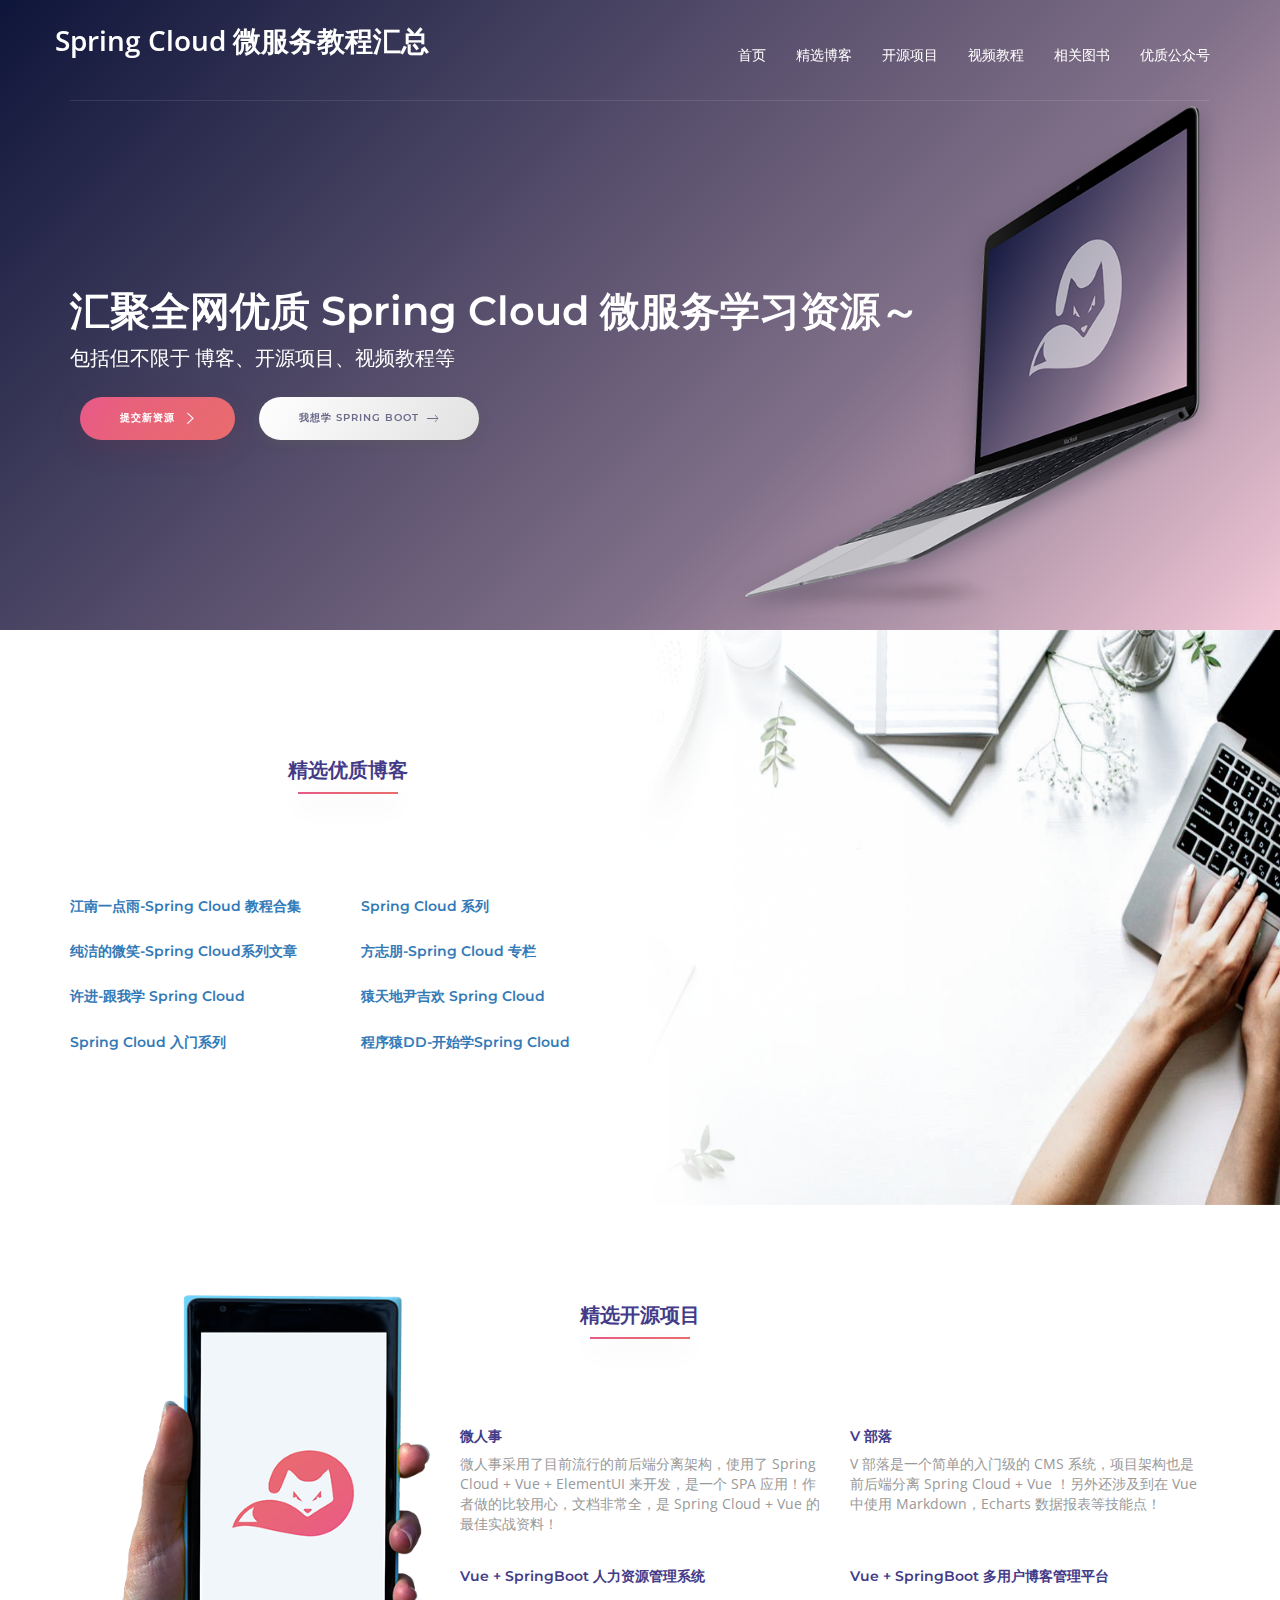
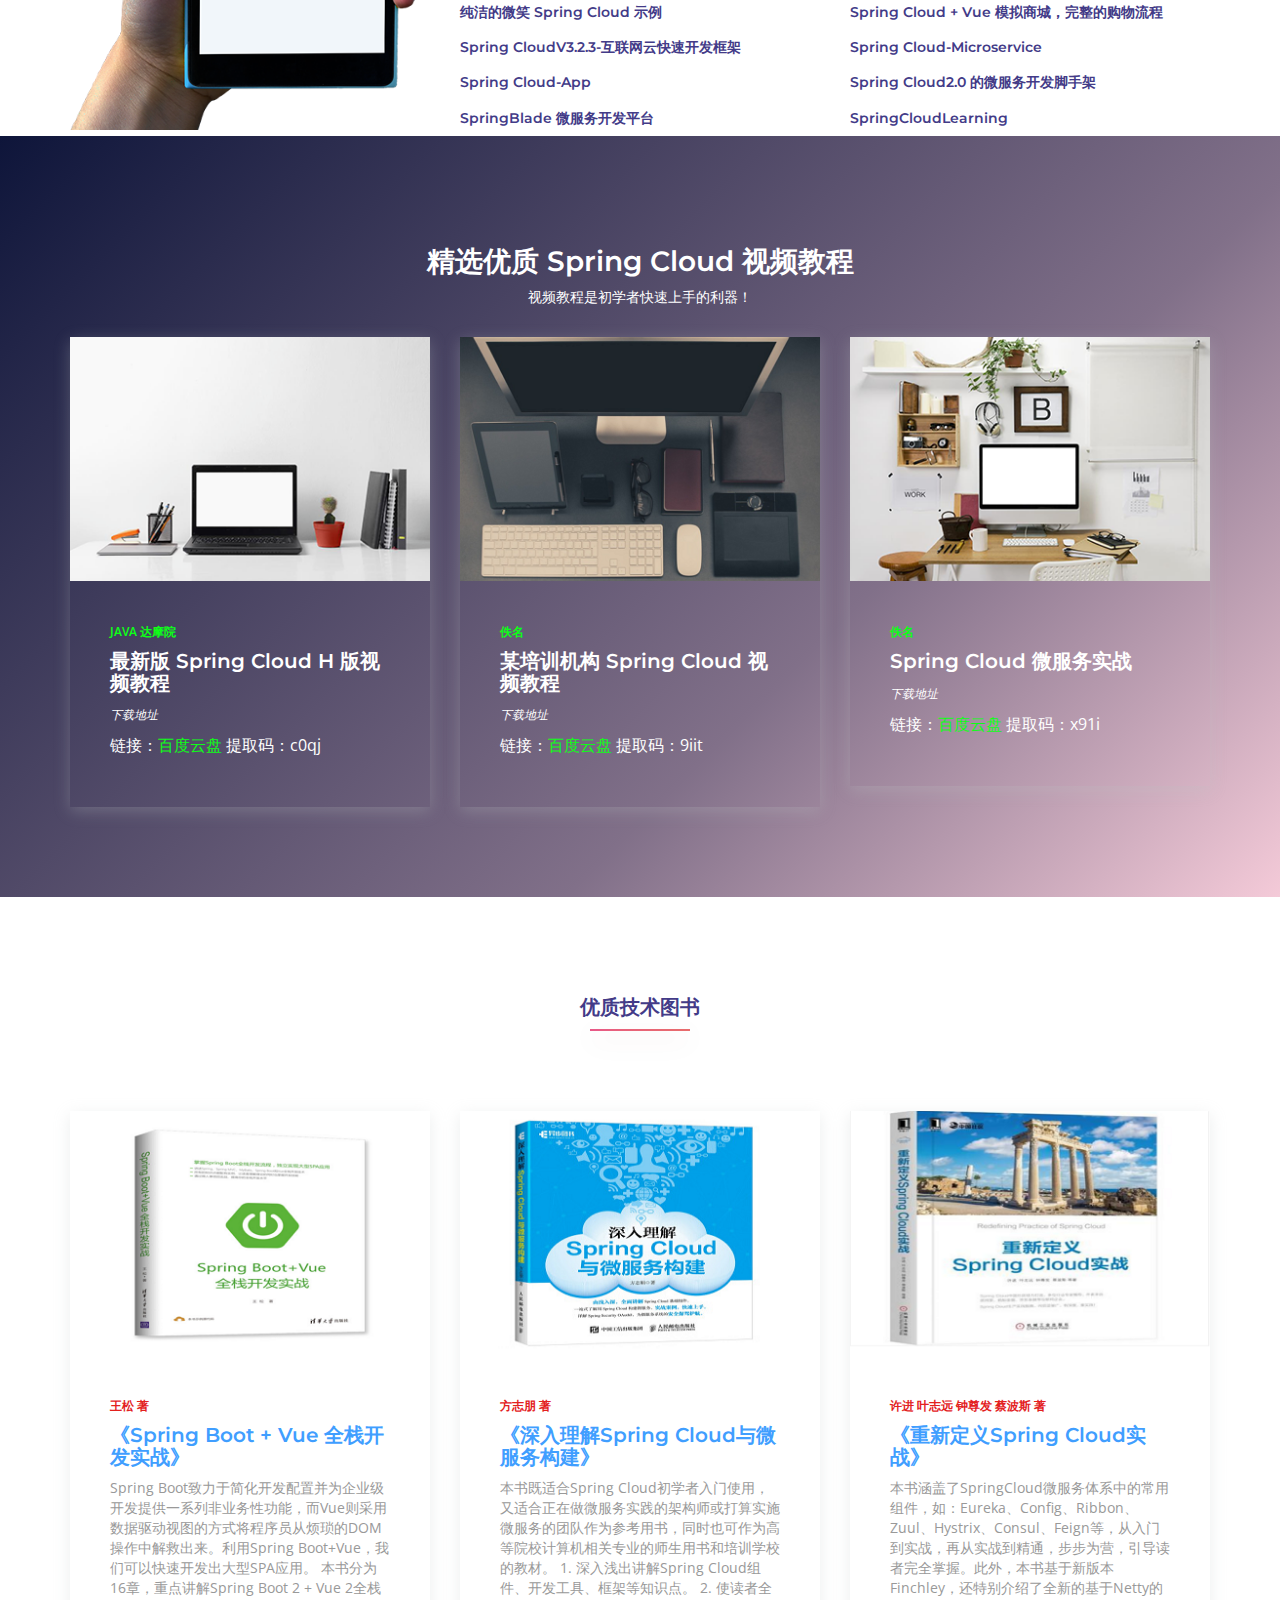
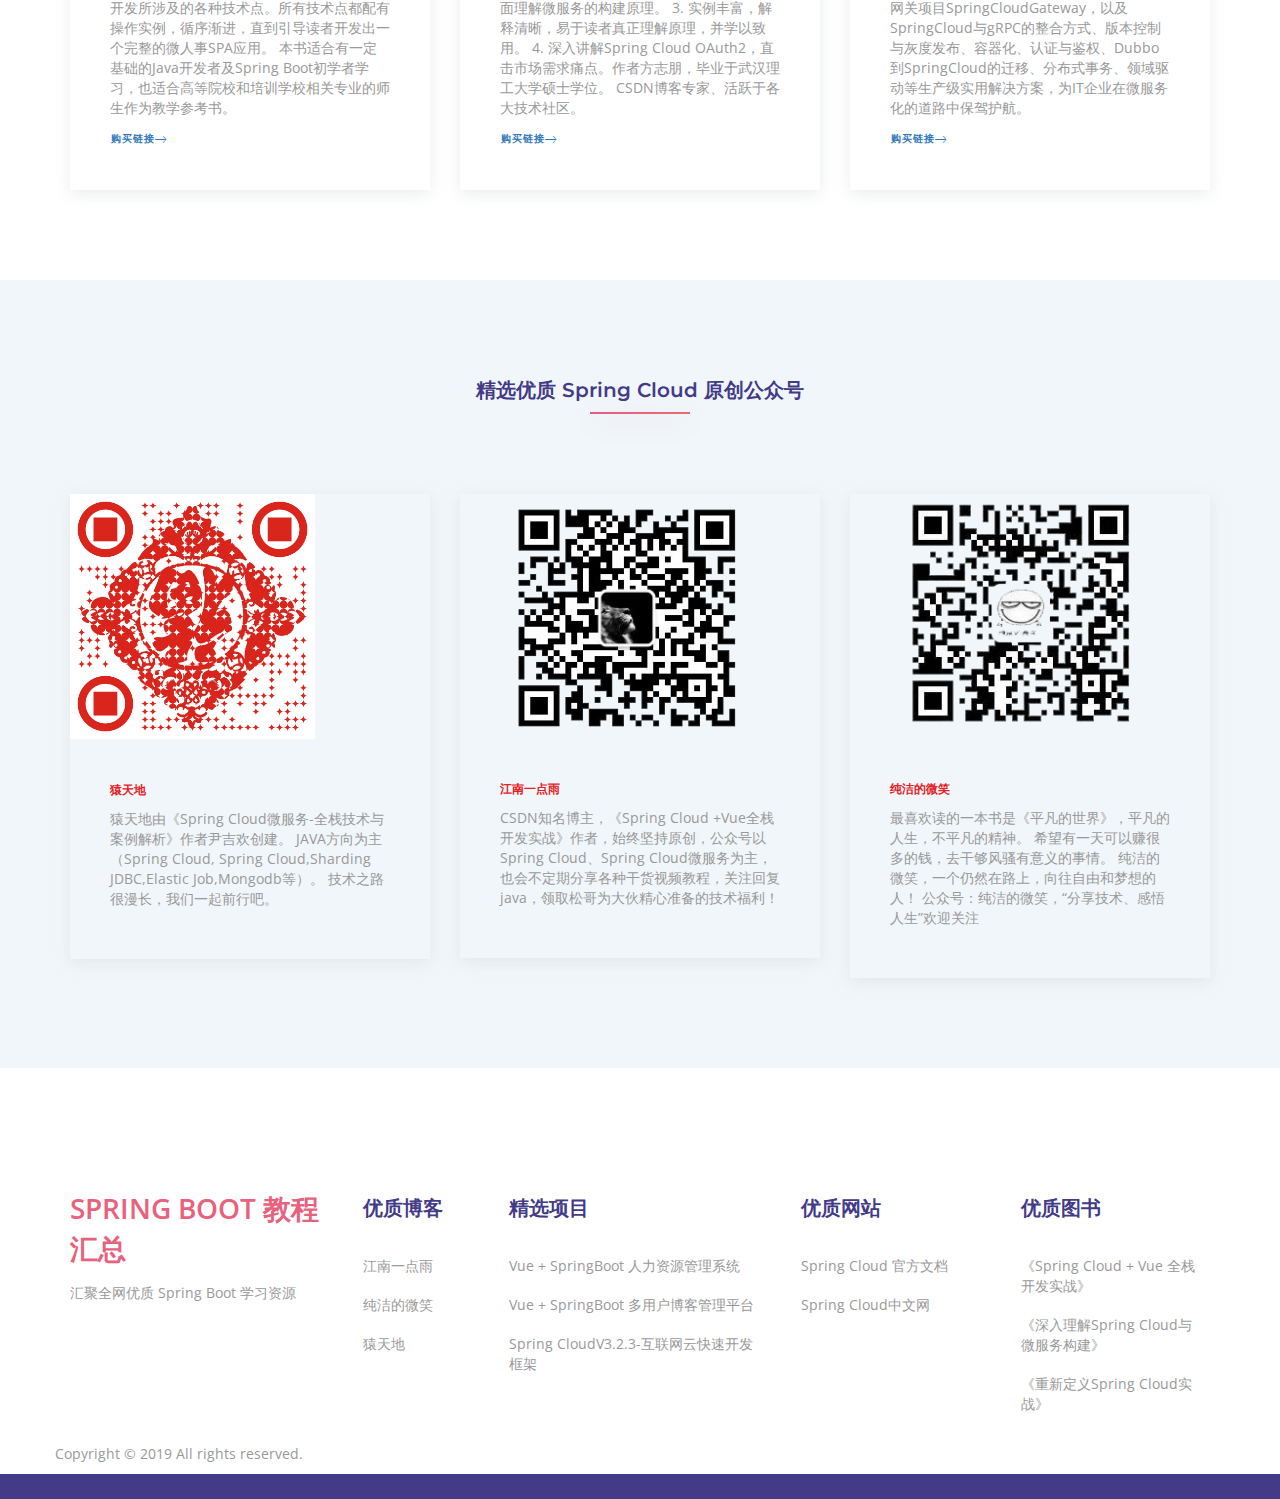
<file: index.html>
<!DOCTYPE html>
<html lang="en">
<head>
    <!-- Required meta tags always come first -->
    <meta charset="utf-8">
    <meta name="viewport" content="width=device-width, initial-scale=1, shrink-to-fit=no">
    <meta http-equiv="x-ua-compatible" content="ie=edge">
    <title>Spring Cloud 微服务教程汇总</title>
    <!-- Bootstrap CSS -->
    <link rel="stylesheet" href="css/bootstrap.min.css">
    <link href="https://fonts.googleapis.com/css?family=Montserrat:400,700" rel="stylesheet">
    <link href="https://fonts.googleapis.com/css?family=Open+Sans:400,600,700" rel="stylesheet">
    <link rel="stylesheet" href="css/ionicons.min.css">
    <link rel="stylesheet" href="css/owl.carousel.css">
    <link rel="stylesheet" href="css/owl.theme.css">
    <link rel="stylesheet" href="css/style.css">
    <meta name="description" content="Spring Cloud 中文社区资源链接导航，开源代码，博客，工具等"/>
    <meta name="keywords" content="Spring Cloud 学习资料，Spring, Spring Cloud, 导航，Spring Cloud 开源项目,Spring Cloud 视频教程,Spring Cloud 相关图书,Spring Cloud 相关公众号,Spring Cloud 学习教程资源汇总"/>
</head>
<body>
<header id="home" class="gradient-violat">
    <nav class="navbar navbar-default navbar-fixed-top">
        <div class="container">
            <!-- Brand and toggle get grouped for better mobile display -->
            <div class="navbar-header">
                <button type="button" class="navbar-toggle collapsed" data-toggle="collapse"
                        data-target="#bs-example-navbar-collapse-1" aria-expanded="false">
                    <span class="sr-only">Toggle navigation</span>
                    <span class="icon-bar"></span>
                    <span class="icon-bar"></span>
                    <span class="icon-bar"></span>
                </button>
                <a class="navbar-brand" href="#"><span class="logo-wraper logo-white"
                                                       style="text-transform: capitalize;">
			<!--<img src="images/Logo.png" alt="">-->Spring Cloud 微服务教程汇总
		  </span></a>
            </div>

            <!-- Collect the nav links, forms, and other content for toggling -->
            <div class="collapse navbar-collapse" id="bs-example-navbar-collapse-1">
                <ul class="nav navbar-nav  navbar-right">
                    <li><a href="#home">首页 <span class="sr-only">(current)</span></a></li>
                    <li><a href="#blog">精选博客</a></li>
                    <li><a href="#opensource">开源项目</a></li>
                    <li><a href="#video">视频教程</a></li>
                    <li><a href="#book">相关图书</a></li>
                    <li><a href="#weixin">优质公众号</a></li>
                </ul>
            </div><!-- /.navbar-co<ion-icon name=""></ion-icon>llapse -->
            <hr class="navbar-divider">
        </div><!-- /.container-fluid -->
    </nav>
</header>
<section class="gradient-violat padding-top-90 home-slider">
    <div id="home-slider" class="owl-carousel">
        <div>
            <div class="container">
                <div class="row">
                    <div class="image-right-slide-bg clearfix" style="background-image:url(images/mockuo.png)">
                        <div class="col-md-12">
                            <h2 class="cta-heading text-white" style="text-transform: capitalize">汇聚全网优质 Spring Cloud
                                微服务学习资源～</h2>
                            <p class="text-white slider-para">包括但不限于 博客、开源项目、视频教程等</p>
                            <div class="cta-btn-group">
                                <a class="btn btn-orange border-none btn-rounded-corner" href="https://github.com/allisjava/spring-samples/issues/1">提交新资源 <span
                                        class="icon-on-button"><i class="ion-ios-arrow-right"></i></span></a>
                                <a class="btn btn-white border-none btn-rounded-corner" href="http://www.springboot.wiki">我想学 Spring Boot<span
                                        class="icon-on-button"><i class="ion-ios-arrow-thin-right"></i></span></a>
                            </div>
                        </div>
                    </div>
                </div>
            </div>
        </div>
    </div>
</section>
<section id="blog" class="padding-top-bottom-120 bg-image-fit-50" style="background:url(images/1_back.png)">
    <div class="container">
        <div class="row">
            <div class="col-md-6">
                <div class="heading-wraper text-center margin-bottom-80">
                    <h4>精选优质博客</h4>
                    <hr class="heading-devider gradient-orange">
                </div>
            </div>
        </div>
        <div class="row">
            <div class="col-md-6">
                <div class="feature-wiget">
                    <table style="width: 100%;text-transform: capitalize">
                        <tr>
                            <td><h5 class="bottom-line" style="text-transform: capitalize"><a
                                    href="https://mp.weixin.qq.com/s/RqGddTAfIxSZOhfkjqhMFg">江南一点雨-Spring Cloud 教程合集</a>
                            </h5></td>
                            <td><h5 class="bottom-line" style="text-transform: capitalize"><a
                                    href="https://blog.csdn.net/u012702547/column/info/17373">Spring Cloud 系列</a>
                            </h5></td>
                        </tr>
                        <tr>
                            <td><h5 class="bottom-line" style="text-transform: capitalize"><a
                                    href="http://www.ityouknow.com/spring-cloud.html">纯洁的微笑-Spring Cloud系列文章</a></h5>
                            </td>
                            <td><h5 class="bottom-line" style="text-transform: capitalize"><a
                                    href="https://www.fangzhipeng.com/spring-cloud.html">方志朋-Spring Cloud 专栏</a></h5>
                            </td>
                        </tr>
                        <tr>
                            <td><h5 class="bottom-line" style="text-transform: capitalize"><a
                                    href="http://xujin.org/categories/%E8%B7%9F%E6%88%91%E5%AD%A6Spring-Cloud/">许进-跟我学
                                Spring Cloud</a></h5></td>
                            <td><h5 class="bottom-line" style="text-transform: capitalize"><a
                                    href="http://cxytiandi.com/blog/detail/17470">猿天地尹吉欢 Spring Cloud</a>
                            </h5></td>
                        </tr>
                        <tr>
                            <td><h5 class="bottom-line" style="text-transform: capitalize"><a
                                    href="http://www.spring4all.com/article/320">Spring Cloud 入门系列</a></h5></td>
                            <td><h5 class="bottom-line" style="text-transform: capitalize"><a
                                    href="https://www.javaboy.org">程序猿DD-开始学Spring Cloud</a>
                            </h5></td>
                        </tr>
                    </table>
                </div>
            </div>
        </div>
    </div>
</section>
<section id="opensource" class="padding-top-90">
    <div class="container">
        <div class="row">
            <div class="col-md-4">
                <img class="img-responsive sm-display-none" src="images/hand_phone.png" alt="">
            </div>
            <div class="col-md-8">
                <div class="row">
                    <div class="col-md-6">
                        <div class="heading-wraper text-center margin-bottom-80">
                            <h4>精选开源项目</h4>
                            <hr class="heading-devider gradient-orange">
                        </div>
                    </div>
                </div>
                <div class="row">
                    <div class="col-md-6 col-sm-6"><a href="https://github.com/lenve/vhr">
                        <h5 class="service-title">微人事</h5>
                        <p class="services-content margin-bottom-25" style="text-transform: capitalize">
                            微人事采用了目前流行的前后端分离架构，使用了 Spring Cloud + Vue +
                            ElementUI 来开发，是一个 SPA 应用！作者做的比较用心，文档非常全，是 Spring Cloud + Vue 的最佳实战资料！</p>
                    </a>
                    </div>
                    <div class="col-md-6 col-sm-6"><a href="https://github.com/lenve/VBlog">
                        <h5 class="service-title">V 部落</h5>
                        <p class="services-content margin-bottom-25" style="text-transform: capitalize">V 部落是一个简单的入门级的
                            CMS 系统，项目架构也是 前后端分离 Spring Cloud +
                            Vue ！另外还涉及到在 Vue 中使用 markdown，echarts 数据报表等技能点！</p>
                    </a>
                    </div>
                </div>
                <div class="row">
                    <div class="col-md-6 col-sm-6"><a href="https://github.com/lenve/vhr">
                        <h5 class="service-title" style="text-transform: capitalize">Vue + SpringBoot 人力资源管理系统</h5></a>
                    </div>
                    <div class="col-md-6 col-sm-6"><a href="https://github.com/lenve/VBlog">
                        <h5 class="service-title" style="text-transform: capitalize">Vue + SpringBoot 多用户博客管理平台</h5></a>
                    </div>
                </div>
                <div class="row">
                    <div class="col-md-6 col-sm-6"><a href="https://github.com/ityouknow/spring-cloud-examples">
                        <h5 class="service-title" style="text-transform: capitalize">纯洁的微笑 Spring Cloud 示例</h5></a>
                    </div>
                    <div class="col-md-6 col-sm-6"><a href="https://github.com/paascloud/paascloud-master">
                        <h5 class="service-title" style="text-transform: capitalize">spring cloud + vue
                            模拟商城，完整的购物流程</h5></a>
                    </div>
                </div>
                <div class="row">
                    <div class="col-md-6 col-sm-6"><a href="https://gitee.com/JeeHuangBingGui/jeeSpringCloud">
                        <h5 class="service-title" style="text-transform: capitalize">Spring CloudV3.2.3-互联网云快速开发框架</h5>
                    </a>
                    </div>
                    <div class="col-md-6 col-sm-6"><a href="https://gitee.com/icloud-iot/springcloud-microservice">
                        <h5 class="service-title" style="text-transform: capitalize">spring cloud-microservice</h5></a>
                    </div>
                </div>
                <div class="row">
                    <div class="col-md-6 col-sm-6"><a href="https://gitee.com/vmaps/springcloud-app">
                        <h5 class="service-title" style="text-transform: capitalize">spring cloud-app</h5></a>
                    </div>
                    <div class="col-md-6 col-sm-6"><a href="https://gitee.com/toopoo/SpringCloud">
                        <h5 class="service-title" style="text-transform: capitalize">Spring Cloud2.0 的微服务开发脚手架</h5></a>
                    </div>
                </div>
                <div class="row">
                    <div class="col-md-6 col-sm-6"><a href="https://gitee.com/smallc/SpringBlade">
                        <h5 class="service-title" style="text-transform: capitalize">SpringBlade 微服务开发平台</h5></a>
                    </div>
                    <div class="col-md-6 col-sm-6"><a href="https://gitee.com/forezp/SpringCloudLearning">
                        <h5 class="service-title" style="text-transform: capitalize"> SpringCloudLearning</h5></a>
                    </div>
                </div>
            </div>
        </div>
    </div>
</section>
<section id="video" class="gradient-violat cta padding-top-bottom-90">
    <div class="container">
        <div class="row">
            <div class="col-md-12 text-center">
                <h3 class="cta-heading text-white" style="text-transform: capitalize">精选优质 Spring Cloud 视频教程</h3>
                <p class="text-white">视频教程是初学者快速上手的利器！</p>
            </div>
        </div>
        <div class="row" style="color: #ffffff;">
            <div class="col-md-4" style="margin-top: 20px">
                <div class="card">
                    <img class="card-img-top img-responsive max-width-100" src="images/b3.png" alt="Card image cap">
                    <div class="card-block">
                        <p class="card-text">
                            <small class="text-muted blog-category">Java 达摩院</small>
                        </p>
                        <h4 class="card-title" style="color: #ffffff">最新版 Spring Cloud H 版视频教程</h4>
                        <p class="card-text">
                            <small class="text-muted italic" style="color: #ffffff">下载地址</small>
                        </p>
                        <p class="card-text" style="color: #ffffff;font-size: 16px">链接：<a
                                href="https://pan.baidu.com/s/1Q3IIZ2RzeZ_aE3cA7WWTow" style="color: #0eff17">百度云盘 </a>
                            提取码：c0qj</p>
                    </div>
                </div>
            </div>
            <div class="col-md-4" style="margin-top: 20px">
                <div class="card">
                    <img class="card-img-top img-responsive max-width-100" src="images/b7.png" alt="Card image cap">
                    <div class="card-block">
                        <p class="card-text">
                            <small class="text-muted blog-category">佚名</small>
                        </p>
                        <h4 class="card-title" style="color: #ffffff">某培训机构 Spring Cloud 视频教程</h4>
                        <p class="card-text">
                            <small class="text-muted italic" style="color: #ffffff">下载地址</small>
                        </p>
                        <p class="card-text" style="color: #ffffff;font-size: 16px">链接：<a
                                href="https://pan.baidu.com/s/13-r1npQ7rrMk5y0a3MNonA" style="color: #0eff17">百度云盘 </a>
                            提取码：9iit</p>
                    </div>
                </div>
            </div>
            <div class="col-md-4" style="margin-top: 20px">
                <div class="card">
                    <img class="card-img-top img-responsive max-width-100" src="images/b2.png" alt="Card image cap">
                    <div class="card-block">
                        <p class="card-text">
                            <small class="text-muted blog-category">佚名</small>
                        </p>
                        <h4 class="card-title" style="color: #ffffff">Spring Cloud 微服务实战</h4>
                        <p class="card-text">
                            <small class="text-muted italic" style="color: #ffffff">下载地址</small>
                        </p>
                        <p class="card-text" style="color: #ffffff;font-size: 16px">链接：<a
                                href="https://pan.baidu.com/s/19LXowHOKHCdic9x9kLOc4w" style="color: #0eff17">百度云盘 </a>
                            提取码：x91i</p>
                    </div>
                </div>
            </div>
        </div>
    </div>
</section>
<section id="book" class="padding-top-bottom-90">
    <div class="container">
        <div class="heading-wraper text-center margin-bottom-80">
            <h4>优质技术图书</h4>
            <hr class="heading-devider gradient-orange">
        </div>
        <div class="row">
            <div class="col-md-4">
                <div class="card">
                    <img class="card-img-top img-responsive max-width-100" src="images/b8.png" alt="Card image cap">
                    <div class="card-block">
                        <p class="card-text">
                            <small class="text-muted blog-category" style="color: #e3211e;">王松 著</small>
                        </p>
                        <h4 class="card-title" style="color: #409eff;">《Spring Boot + Vue 全栈开发实战》</h4>
                        <p class="card-text">Spring
                            Boot致力于简化开发配置并为企业级开发提供一系列非业务性功能，而Vue则采用数据驱动视图的方式将程序员从烦琐的DOM操作中解救出来。利用Spring
                            Boot+Vue，我们可以快速开发出大型SPA应用。
                            本书分为16章，重点讲解Spring Boot 2 + Vue 2全栈开发所涉及的各种技术点。所有技术点都配有操作实例，循序渐进，直到引导读者开发出一个完整的微人事SPA应用。
                            本书适合有一定基础的Java开发者及Spring Boot初学者学习，也适合高等院校和培训学校相关专业的师生作为教学参考书。 </p>
                        <a href="https://item.jd.com/12521334.html" class="btn btn-link">购买链接<span><i
                                class="ion-ios-arrow-thin-right"></i></span>
                        </a>
                    </div>
                </div>
            </div>
            <div class="col-md-4">
                <div class="card">
                    <img class="card-img-top img-responsive max-width-100" src="images/b9.png" alt="Card image cap">
                    <div class="card-block">
                        <p class="card-text">
                            <small class="text-muted blog-category" style="color: #e3211e;">方志朋 著</small>
                        </p>
                        <h4 class="card-title" style="color: #409eff;">《深入理解Spring Cloud与微服务构建》</h4>
                        <p class="card-text">本书既适合Spring
                            Cloud初学者入门使用，又适合正在做微服务实践的架构师或打算实施微服务的团队作为参考用书，同时也可作为高等院校计算机相关专业的师生用书和培训学校的教材。
                            1. 深入浅出讲解Spring Cloud组件、开发工具、框架等知识点。
                            2. 使读者全面理解微服务的构建原理。
                            3. 实例丰富，解释清晰，易于读者真正理解原理，并学以致用。
                            4. 深入讲解Spring Cloud OAuth2，直击市场需求痛点。作者方志朋，毕业于武汉理工大学硕士学位。 CSDN博客专家、活跃于各大技术社区。 </p>
                        <a href="https://item.jd.com/12312724.html" class="btn btn-link">购买链接<span><i
                                class="ion-ios-arrow-thin-right"></i></span>
                        </a>
                    </div>
                </div>
            </div>
            <div class="col-md-4">
                <div class="card">
                    <img class="card-img-top img-responsive max-width-100" src="images/b13.png" alt="Card image cap">
                    <div class="card-block">
                        <p class="card-text">
                            <small class="text-muted blog-category" style="color: #e3211e;">许进 叶志远 钟尊发 蔡波斯 著
                            </small>
                        </p>
                        <h4 class="card-title" style="color: #409eff;">《重新定义Spring Cloud实战》</h4>
                        <p class="card-text">
                            本书涵盖了SpringCloud微服务体系中的常用组件，如：Eureka、Config、Ribbon、Zuul、Hystrix、Consul、Feign等，从入门到实战，再从实战到精通，步步为营，引导读者完全掌握。此外，本书基于新版本Finchley，还特别介绍了全新的基于Netty的网关项目SpringCloudGateway，以及SpringCloud与gRPC的整合方式、版本控制与灰度发布、容器化、认证与鉴权、Dubbo到SpringCloud的迁移、分布式事务、领域驱动等生产级实用解决方案，为IT企业在微服务化的道路中保驾护航。</p>
                        <a href="https://item.jd.com/12447280.html" class="btn btn-link">购买链接<span><i
                                class="ion-ios-arrow-thin-right"></i></span>
                        </a>
                    </div>
                </div>
            </div>

        </div>
    </div>
</section>
<section id="weixin" class="padding-top-bottom-90" style="background-color: #f1f6fa">
    <div class="container">
        <div class="heading-wraper text-center margin-bottom-80">
            <h4 style="text-transform: capitalize">精选优质 Spring Cloud 原创公众号</h4>
            <hr class="heading-devider gradient-orange">
        </div>
        <div class="row">
            <div class="col-md-4">
                <div class="card">
                    <img class="card-img-top img-responsive max-width-100" style="width: 245px;height:245px;" src="images/qr-8.png" alt="Card image cap">
                    <div class="card-block">
                        <p class="card-text">
                            <small class="text-muted blog-category" style="color: #e3211e;">猿天地
                            </small>
                        </p>
                        <p class="card-text">猿天地由《Spring Cloud微服务-全栈技术与案例解析》作者尹吉欢创建。 JAVA方向为主（Spring Cloud, Spring
                            Cloud,Sharding JDBC,Elastic Job,Mongodb等）。 技术之路很漫长，我们一起前行吧。</p>
                    </div>
                </div>
            </div>
            <div class="col-md-4">
                <div class="card">
                    <img class="card-img-top img-responsive max-width-100" src="images/b10.png" alt="Card image cap">
                    <div class="card-block">
                        <p class="card-text">
                            <small class="text-muted blog-category" style="color: #e3211e;">江南一点雨</small>
                        </p>
                        <p class="card-text">CSDN知名博主，《Spring Cloud +Vue全栈开发实战》作者，始终坚持原创，公众号以Spring Cloud、Spring
                            Cloud微服务为主，也会不定期分享各种干货视频教程，关注回复java，领取松哥为大伙精心准备的技术福利！
                        </p>
                    </div>
                </div>
            </div>
            <div class="col-md-4">
                <div class="card">
                    <img class="card-img-top img-responsive max-width-100" src="images/b11.png" alt="Card image cap">
                    <div class="card-block">
                        <p class="card-text">
                            <small class="text-muted blog-category" style="color: #e3211e;">纯洁的微笑</small>
                        </p>
                        <p class="card-text">最喜欢读的一本书是《平凡的世界》，平凡的人生，不平凡的精神。

                            希望有一天可以赚很多的钱，去干够风骚有意义的事情。

                            纯洁的微笑，一个仍然在路上，向往自由和梦想的人！

                            公众号：纯洁的微笑，“分享技术、感悟人生”欢迎关注</p>
                    </div>
                </div>
            </div>
        </div>
    </div>
</section>
<footer class="padding-top-120">
    <div class="container">
        <div class="row">
            <div class="col-md-3">
                <div class="footer-left-content">
                    <a href="http://www.springboot.wiki">
                        <div class="logo-colored">
                            Spring Boot 教程汇总
                        </div>
                        <div class="content">
                            <p class="margin-bottom-30 margin-top-30">汇聚全网优质 Spring Boot 学习资源</p>
                        </div>
                    </a>
                </div>
            </div>
            <div class="col-md-9">
                <div class="row">
                    <div class="col-md-2 col-sm-6">
                        <div class="footer-list-wiget">
                            <h4>优质博客</h4>
                            <div class="list-group">
                                <!--<a href="https://wangsong.blog.csdn.net/" class="list-group-item">江南一点雨</a>-->
                                <a href="http://www.javaboy.org/" class="list-group-item">江南一点雨</a>
                                <a href="http://www.ityouknow.com" class="list-group-item">纯洁的微笑</a>
                                <a href="http://cxytiandi.com/" class="list-group-item">猿天地</a>
                            </div>
                        </div>
                    </div>
                    <div class="col-md-4 col-sm-6">
                        <div class="footer-list-wiget">
                            <h4>精选项目</h4>
                            <div class="list-group">
                                <a href="https://github.com/lenve/vhr" class="list-group-item">Vue + SpringBoot
                                    人力资源管理系统</a>
                                <a href="https://github.com/lenve/VBlog" class="list-group-item">Vue + SpringBoot
                                    多用户博客管理平台</a>
                                <a href="https://gitee.com/JeeHuangBingGui/jeeSpringCloud" class="list-group-item">Spring CloudV3.2.3-互联网云快速开发框架</a>
                            </div>
                        </div>
                    </div>
                    <div class="col-md-3 col-sm-6">
                        <div class="footer-list-wiget">
                            <h4>优质网站</h4>
                            <div class="list-group">
                                <a href="https://cloud.spring.io/spring-cloud-static/Greenwich.SR1/"
                                   class="list-group-item">Spring Cloud 官方文档</a>
                                <a href="https://springcloud.cc/" class="list-group-item">Spring Cloud中文网</a>
                                <!--<a href="#" class="list-group-item">Privat policy</a>-->
                                <!--<a href="#" class="list-group-item">Treams</a>-->
                            </div>
                        </div>
                    </div>
                    <div class="col-md-3 col-sm-6">
                        <div class="footer-list-wiget">
                            <h4>优质图书</h4>
                            <div class="list-group">
                                <a href="https://item.jd.com/12521334.html" class="list-group-item">《Spring Cloud + Vue
                                    全栈开发实战》</a>
                                <a href="https://item.jd.com/12312724.html" class="list-group-item">《深入理解Spring
                                    Cloud与微服务构建》</a>
                                <a href="https://item.jd.com/12447280.html" class="list-group-item">《重新定义Spring
                                    Cloud实战》</a>
                                <!--<a href="#" class="list-group-item">Intro</a>-->
                            </div>
                        </div>
                    </div>
                </div>
            </div>
            <hr class="footer-divider">
            <div class="copyright-cta">
                <p>Copyright &copy; 2019 All rights reserved.
                    <script type="text/javascript">var cnzz_protocol = (("https:" == document.location.protocol) ? "https://" : "http://");document.write(unescape("%3Cspan id='cnzz_stat_icon_1277601555'%3E%3C/span%3E%3Cscript src='" + cnzz_protocol + "s96.cnzz.com/z_stat.php%3Fid%3D1277601555%26show%3Dpic' type='text/javascript'%3E%3C/script%3E"));</script>
                </p>
            </div>
        </div>
    </div>
    <div class="footer-end-line"></div>
</footer>
<div id="scroll-top-div" class="scroll-top-div">
    <div class="scroll-top-icon-container">
        <i class="ion-ios-arrow-thin-up"></i>
    </div>
</div>
<!-- jQuery first, then Tether, then Bootstrap JS. -->
<script src="js/jquery.min.js"></script>
<script src="js/bootstrap.min.js"></script>
<script src="js/owl.carousel.min.js"></script>
<script src="js/script.js"></script>
</body>
</html>
</file>
<file: css/style.css>
body{
	font-family: 'Open Sans', sans-serif;
	font-size: 14px;
	color: #999999;
}
h1,h2,h3,h4,h5,h6{
	font-family: 'Montserrat', sans-serif;
	color: #433b88;
	font-weight: 600;
	text-transform: uppercase;
}
h1{
	font-size: 3.998em;
}
h2{
	font-size: 2.827em;
}
h3{
	font-size: 1.999em;
}
h4{
	font-size: 1.414em;
}
p{
	font-size: 1em;
	color: #999999;

}

.btn{
	font-family: 'Montserrat', sans-serif;
	font-size: 0.707em;
	text-transform: uppercase;
	font-weight: 600;
	padding:12px 40px;
	box-shadow: 0px 4px 10px 0px rgba(91, 91, 91, 0.45);
	line-height: 1;
	transition: all .5s ease;
	letter-spacing: 1px;
}

.btn-link{
	padding:0;
	box-shadow: none;
}
.icon-on-button{
	margin-left: 8px;
}
.icon-on-button i{
	font-size: 18px;
	vertical-align: middle;
}
.navbar{
	background-color: transparent !important;
	border-color: transparent !important;
	border:0px;
	padding-top: 30px;
	transition: all .5s ease;
}
.navbar-brand{
	padding: 0;
}
.navbar-brand img{
	max-height: 50px;
}
.navbar-default .navbar-nav>li>a {
    font-family: 'Montserrat', sans-serif;
    color: #fff;
    text-transform: uppercase;
}
.navbar-default .navbar-nav>li>a, .navbar-default .navbar-nav>li>a:focus, .navbar-default .navbar-nav>li>a:hover {
    color: #fff;
    background-color: transparent;
}
.navbar-default .navbar-nav>li>a:hover{
	color: #e86c6c;
}
.navbar-nav>li>a.btn-navbar:hover{
	color: #fff;
}
.navbar-default .navbar-nav>.active>a, .navbar-default .navbar-nav>.active>a:focus, .navbar-default .navbar-nav>.active>a:hover {
    color: #fff;
    background-color: transparent;
}
.navbar-nav>li>a.btn-navbar{
	padding-left: 40px;
	padding-right: 40px;
}
.navbar-divider{
	width:100%;
	height: 1px;
	border:0px;
	background-color: rgba(255,255,255,0.1);
	transition: all .5s ease;
}
.colored-nav {
    padding-top: 15px;
    padding-bottom: 15px;
}
.colored-nav .navbar-divider{
	display: none;
}
.cta{
	color: #fff;
}
.cta-btn-group{
	margin-top: 15px;
}
.cta-btn-group .btn{
	margin: 10px;
}
.btn-orange.focus, .btn-orange:focus,.btn-orange.active, .btn-orange:active {
    color: #fff;
    background-color: #286090;
    border-color: #122b40;
}
.btn-white.focus, .btn-white:focus,.btn-white.active, .btn-white:active {
    color: #fff;
    background-color: #286090;
    border-color: #122b40;
}
.btn-violat.focus, .btn-violat:focus,.btn-violat.active, .btn-violat:active {
    color: #fff;
    background-color: #286090;
    border-color: #122b40;
}
/*******************************************HEADER***************************************************/
header{
	background-color: #b7b7b7;
	position: relative;
	display: block;
}
/*******************************************SLIDER HOME***************************************************/
.sliding-card-with-bottom-image .image-container img{
	position: relative;
    margin: 0 auto;
    padding-top: 90px;
}
.image-right-slide-bg{
	background-repeat: no-repeat !important;
    background-position-x: 100%!important;
    background-size: auto 100%!important;
    padding: 18rem 0;
}
.slider-para{
	font-size: 1.414em;
	font-family: 'Montserrat', sans-serif;
}
/*******************************************SLIDER***************************************************/
.slider-content-wraper{
	padding-top: 150px;
	padding-bottom: 150px;
	text-align: center;
	color: #fff;
}

/*******************************************FEATURE**************************************************/
/*.feature{
	position: relative;
	overflow:hidden;
}
.feature-right-image{
	position: absolute;
	width: 100%;
	height: 100%;
}*/
.feature-wiget{
	padding-top: 15px;
	padding-bottom: 15px;
}
.feature-wiget h4, .feature-wiget i{
	color: #433b88;
}
.feature-wiget i{
	font-size: 36px;
}
.feature-wiget h4{
	text-transform: uppercase;
}
.bottom-line{
	position: relative;
	margin-bottom: 20px;
}

.bottom-line:after{
	content: '';
	position: absolute;
	top: 100%;
	/*width: 35px;*/
	height: 2px;
	background-color: #0e153a;
	left: 0;
	margin-top: 7px;
	margin-bottom: 5px;
}
/*******************************************CARD*****************************************************/
.card{
	box-shadow: 0px 4px 15px 0px rgba(191, 195, 198, 0.29);
}
.card-title{
	color: #5a5a5a;
	text-transform: initial;
}
.card-block{
	padding:4rem;
}
/*******************************************TESTIMONIAL**********************************************/
.heading-wraper{
	margin-bottom: 120px;
}
.heading-wraper h3{
	color: #fff;
	text-transform: uppercase;
}
.heading-wraper .heading-devider{
	margin:0 auto;
	width: 100px;
	height: 2px;
	border:0px;
}
.testimonial-container{
	background-color: #fff;
	box-shadow: 0px 8px 21px 0px rgba(26, 31, 66, 0.29);
}
.testimonial-content{
	padding: 2rem 8rem;
    position: relative;
    top: -45px;
    color: #5a5a5a;
    font-weight: 600;
}
.testimonial-speech{
	font-size: 16px;
	text-align: center;
	font-family: 'Open Sans', sans-serif;
	color: #5a5a5a;
}
.testimonial-container .client-details{
	position: relative;
	top: -45px;
}
.testimonial-container .client-details img{
	border-radius: 50%;
	margin-bottom: 25px;
}
.client-designation{
	margin-bottom: 0px;
	font-size: 10px;
	text-transform: uppercase;
	color: #999999;
	font-family: 'Montserrat', sans-serif;
}
.client-name{
	margin-bottom: 0px;
	font-size: 16px;
	font-family: 'Montserrat', sans-serif;
	text-transform: capitalize;
	font-weight: 400;
}
ul.social-list{
	margin: 0;
	padding: 0;
	list-style-type: none;
}
ul.social-list li{
	margin: 0;
	padding: 0;
	display: inline-block;
}
ul.social-list li a{
	display: block;
    font-size: 2rem;
    padding: 0.2rem;
    color: #999999;
}
ul.social-list li a:hover, ul.social-list li a:focus{
	color: #0e153a;
}

.owl-wrapper-outer{
	padding-top: 60px;
	margin-top: -60px;
}
/*******************************************CUSTOMER SUPPORT*****************************************/
.customer-support-content{
	padding-left: 15px;
	padding-right: 15px;
}
/*******************************************SUBSCRIPTION*********************************************/
.sunscription-wraper-outer{
	box-shadow: 0px 8px 21px 0px rgba(191, 195, 198, 0.29);
}
.subscription-wraper h3{
	text-transform: uppercase;
	color: #433b88;
}
.subscription-wraper p{
	color: #5a5a5a;
}
.subscription-form .form-group{
	width: 65%;
	margin: 0 auto;
}
.subscription-form .form-control{
	border-radius: 50px;
	margin-bottom: 25px;
	margin-top: 25px;
	height: 40px;
}
.newsletter{
	background-color: #f1f6fa
}
.copyrights{
	text-indent:-9999px;
	height:0;
	line-height:0;
	font-size:0;
	overflow:hidden;
}
/*******************************************FOOTER***************************************************/
.footer-list-wiget h4{
	color: #433b88;
	text-transform: uppercase;
}
.footer-list-wiget .list-group-item{
	border: 0px;
	background-color: transparent!important;
	padding-left: 0;
	font-family: 'Open Sans', sans-serif;
	color: #999999;
}
.footer-devider{
	background-color: rgb(235, 235, 235);
}
.footer-end-line{
	height: 25px;
	background-color: #433b88;
	width: 100%;
	margin: 0;
	padding: 0;

}
.logo-colored,.logo-white{
	display: inline-block;
    font-size: 28px;
    font-weight: 600;
    text-transform: uppercase;
}
.logo-colored img,.logo-white img{
	display: inline-block;
    text-transform: uppercase;
    max-height: 50px;
    margin-right: 10px;

}
.logo-white{
	color: #fff;
}
.logo-colored{
	color: #e8617d;
}
.footer-left-content{
	margin-bottom: 50px;
}
.footer-left-content .content{
	margin-top: 15px;
}
.footer-list-wiget .list-group{
	margin-top: 26px;
}
.padding-top-120{
	padding-top: 120px;
}
/*******************************************ELEMENT STYLES*******************************************/
.btn-orange,.btn-violat{
	color: #fff;
}
.btn-violat,.gradient-violat {
  background-image: -moz-linear-gradient( 135deg, rgb(244,202,216) 0%, rgb(129,112,137) 35%, rgb(14,21,58) 100%);
  background-image: -webkit-linear-gradient( 135deg, rgb(244,202,216) 0%, rgb(129,112,137) 35%, rgb(14,21,58) 100%);
  background-image: -ms-linear-gradient( 135deg, rgb(244,202,216) 0%, rgb(129,112,137) 35%, rgb(14,21,58) 100%);
}
.btn-orange,.gradient-orange {
  background-image: -webkit-linear-gradient(35deg, rgb(232,88,137) 0%, rgb(232,98,123) 32%, rgb(232,108,108) 100%);
  background-image: -o-linear-gradient(35deg, rgb(232,88,137) 0%, rgb(232,98,123) 32%, rgb(232,108,108) 100%);
  background-image: linear-gradient(125deg, rgb(232,88,137) 0%, rgb(232,98,123) 32%, rgb(232,108,108) 100%);
  box-shadow: 0px 8px 27px 0px rgba(116, 44, 69, 0.21);
}

.btn-white,.gradient-white{
	background-image:
    linear-gradient(125deg, #ffffff, #e1e1e1);
    color: #6b6a8b;
}
.border-none{
	border: 0px !important;
}
.btn-rounded-corner{
	border-radius: 50px;
}
.btn-video{
	display: inline-block;
	vertical-align: middle;
	white-space: nowrap;
	cursor: pointer;
    -webkit-user-select: none;
}
.text-center{
	text-align: center;
}
.img-responsive{
	max-width:100%;
}
.text-violat{
	color: #6b6a8b;
}
.padding-top-bottom-120{
	padding-top: 120px;
	padding-bottom: 120px;
}
.padding-top-bottom-90{
	padding-top: 90px;
	padding-bottom: 90px;
}
.bg-image{
	background-repeat: no-repeat !important;
    background-size: cover !important;
    background-position: center!important;
}
.margin-bottom-30{
	margin-bottom: 30px;
}
.margin-top-30{
	margin-top: 3  0px;
}
.overflow-x-hidden{
	overflow-x: hidden;
}
.text-white{
	color: #fff;
}
.bg-fit{
	background-repeat: no-repeat !important;
    background-size: cover !important;
    background-position: center !important;
}
.bg-image-fit-50{
	background-repeat: no-repeat !important;
    background-position-x: 100%!important;
    background-size: 50% 100% !important;
}
.btn-navbar{
	line-height: 1;
}
.btn-link i{
	font-size: 18px;
    vertical-align: middle;
}
.btn-video{
	text-transform: uppercase;
	transition: all .5s ease;
}
.btn-video:hover{
	text-decoration: none;
	color: #e86c6c;
}
.btn-video:hover .icon-rounded{
  border-color: #e86c6c;
  box-shadow: 0px 8px 27px 0px rgba(116, 44, 69, 0.21);
  color: #e86c6c;
}
.btn.gradient-orange:hover{
	background-color: #e86c6c!important;
	background-image: none!important;
}
.btn-orange.active, .btn-orange:active{
	color: #fff;
	background-image: -webkit-linear-gradient(35deg, rgb(232,88,137) 0%, rgb(232,98,123) 32%, rgb(232,108,108) 100%);
    background-image: -o-linear-gradient(35deg, rgb(232,88,137) 0%, rgb(232,98,123) 32%, rgb(232,108,108) 100%);
    background-image: linear-gradient(125deg, rgb(232,88,137) 0%, rgb(232,98,123) 32%, rgb(232,108,108) 100%);
    border:0px;
    border-color: transparent;
}
.btn-violat.active, .btn-violat:active{
	color: #fff;
	background-image: -moz-linear-gradient( 135deg, rgb(244,202,216) 0%, rgb(129,112,137) 35%, rgb(14,21,58) 100%);
    background-image: -webkit-linear-gradient( 135deg, rgb(244,202,216) 0%, rgb(129,112,137) 35%, rgb(14,21,58) 100%);
    background-image: -ms-linear-gradient( 135deg, rgb(244,202,216) 0%, rgb(129,112,137) 35%, rgb(14,21,58) 100%);
    border:0px;
    border-color: transparent;
}
.btn-violat:hover,.btn-white:hover{
	background-image: -webkit-linear-gradient(35deg, rgb(232,88,137) 0%, rgb(232,98,123) 32%, rgb(232,108,108) 100%);
    background-image: -o-linear-gradient(35deg, rgb(232,88,137) 0%, rgb(232,98,123) 32%, rgb(232,108,108) 100%);
    background-image: linear-gradient(125deg, rgb(232,88,137) 0%, rgb(232,98,123) 32%, rgb(232,108,108) 100%);
    border:0px;
    border-color: transparent;
}

.icon-rounded{
	width: 49px;
    height: 49px;
    display: inline-block;
    border-radius: 50%;
    background-color: #fff;
    vertical-align: middle;
    position: relative;
    margin-right: 5px;
    transition: all .5s ease;
}
.icon-rounded i{
	font-size: 3rem;
	line-height: 30px;
	height:30px;
	width: 30px;
	margin: auto;
	position: absolute;
	top: 0; left: 0; bottom: 0; right: 0;
	margin-left: 12px;
	transition: all .5s ease;

}
/*******************************************BACKGROUND-STYLES****************************************/
.bg-transparent{
	background-color: transparent;
}
.max-width-100{
	max-width: 100% !important;
}
.italic{
	font-style: italic;
}
.blog-category{
	text-transform: uppercase;
	color: #0eff17;
	font-weight: 600;
}
.margin-bottom-80{
	margin-bottom: 80px;
}
.margin-bottom-25{
	margin-bottom:25px;
}
.padding-top-90{
	padding-top: 90px;
}
.margin-top-bottom-30{
	margin-top: 30px;
	margin-bottom: 30px;
}
.bordered-ios{
	background-color: transparent;
	border-color: #fff;
	border:1px solid;
}

/*******************************************SCROLL TOP ICON*****************************************/
.display-none{
	display: none;
	transition: all .5s ease;
}
.scroll-top-div {
    position: fixed;
    width: 45px;
    height: 45px;
    top: calc(100vh - 70px);
    left: calc(100vw - 62px);
    cursor: pointer;
    transition: all .5s ease;
}
.scroll-top-icon-container{
	position: relative;
    display: table;
    width: 100%;
    height: 100%;
    background-image: -webkit-linear-gradient(35deg, rgb(232,88,137) 0%, rgb(232,98,123) 32%, rgb(232,108,108) 100%);
    background-image: -o-linear-gradient(35deg, rgb(232,88,137) 0%, rgb(232,98,123) 32%, rgb(232,108,108) 100%);
    background-image: linear-gradient(125deg, rgb(232,88,137) 0%, rgb(232,98,123) 32%, rgb(232,108,108) 100%);
    color: #fff;
}
.scroll-top-icon-container i{
	display: table-cell;
    vertical-align: middle;
    text-align: center;
    font-size: 28px;
}
/*******************************************OVERLAY*************************************************/
@media screen and (max-width: 768px) {
    .sm-padding-top-bottom-50-75 {
        padding-top: 50px;
        padding-bottom: 75px;
    }
    .testimonial-content{
    	padding:0.5rem 1rem;
    }
    .sm-display-none{
		display: none;
	}
	.image-right-slide-wraper .image-right-slide-content{
		text-align: center;
	}
	.image-right-slide-bg{
		background-image: none!important;
	}
	.image-right-slide-bg{
		padding:4rem 15px;
	}
	.home-slider h2{
		font-size: 1.999em;
	}
	.home-slider .slider-para{
		font-size: 1em;
	}
	.padding-top-bottom-120{
		padding-top: 75px;
		padding-bottom: 75px;
	}
	.padding-top-bottom-90{
		padding-top: 60px;
		padding-bottom: 60px;
	}
	.padding-top-120{
		padding-top: 75px;
	}
	.padding-top-90{
		padding-top: 60px;
	}
	.card-block{
		padding: 2rem;
	}
	.navbar{
	    background-image: -webkit-linear-gradient(305deg, rgb(232,88,137) 0%, rgb(232,98,123) 32%, rgb(232,108,108) 100%);
	    background-image: -o-linear-gradient(305deg, rgb(232,88,137) 0%, rgb(232,98,123) 32%, rgb(232,108,108) 100%);
	    background-image: linear-gradient(35deg, rgb(232,88,137) 0%, rgb(232,98,123) 32%, rgb(232,108,108) 100%);
	}
	.navbar-divider{
		display: none;
	}
	.navbar-toggle{
		margin-top: 2px;
	}
	.logo-colored img, .logo-white img{
		max-height: 40px;
	}
}
@media screen and (min-width: 769px){
	.image-right-slide-wraper{
		display: table;
		width: 100%;
	}
	.image-right-slide-wraper .image-right-slide-content{
		display: table-cell;
	    vertical-align: middle;
	    float: none;
	}
	.image-right-slide-wraper .image-container{
		float: none;
    	display: table-cell;
	}
}


/***************************************OWL CAROUSEL ******************************************************************/

.owl-theme .owl-controls .owl-page span{
	background: #fff;
}
.owl-theme .owl-controls .owl-buttons div{
	font-size: 45px;
	background-color: transparent;
	color: #fff;
}
.home-slider .owl-controls{
	position: absolute;
    width: 100%;
    top: calc(50% - 35px);
}
.home-slider .owl-buttons{
	position: relative;
}
.home-slider .owl-prev{
	position: absolute;
	left: 0;
}
.home-slider .owl-next{
	position: absolute;
	right: 0;
}
</file>
